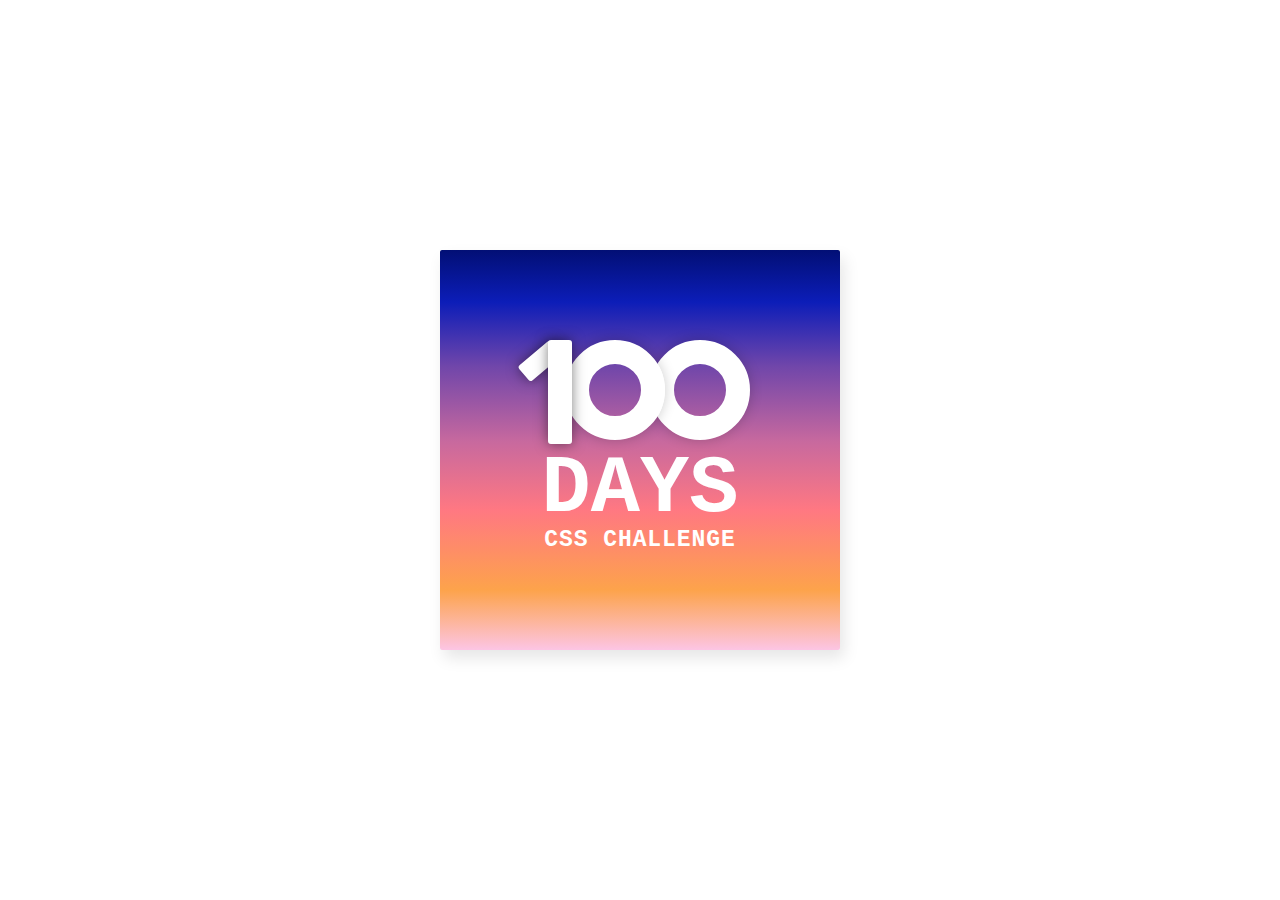
<file: 100 Days/index.html>
<!DOCTYPE html>
<html lang="en">
<head>
    <meta charset="UTF-8">
    <meta name="viewport" content="width=device-width, initial-scale=1.0">
    <title>100 days css challenge</title>
    <link rel="stylesheet" href="styles.css">
</head>
<body>
    <div class="frame">
        <div class="center">
              <div class="number">
            <div class="one-one"></div>
            <div class="one-two"></div>
            <div class="zero-one"></div>
            <div class="zero-two"></div>
          </div>
              <span class="big">Days</span>
          <span class="small">CSS Challenge</span>
        </div>
      </div>
</body>
</html>
</file>
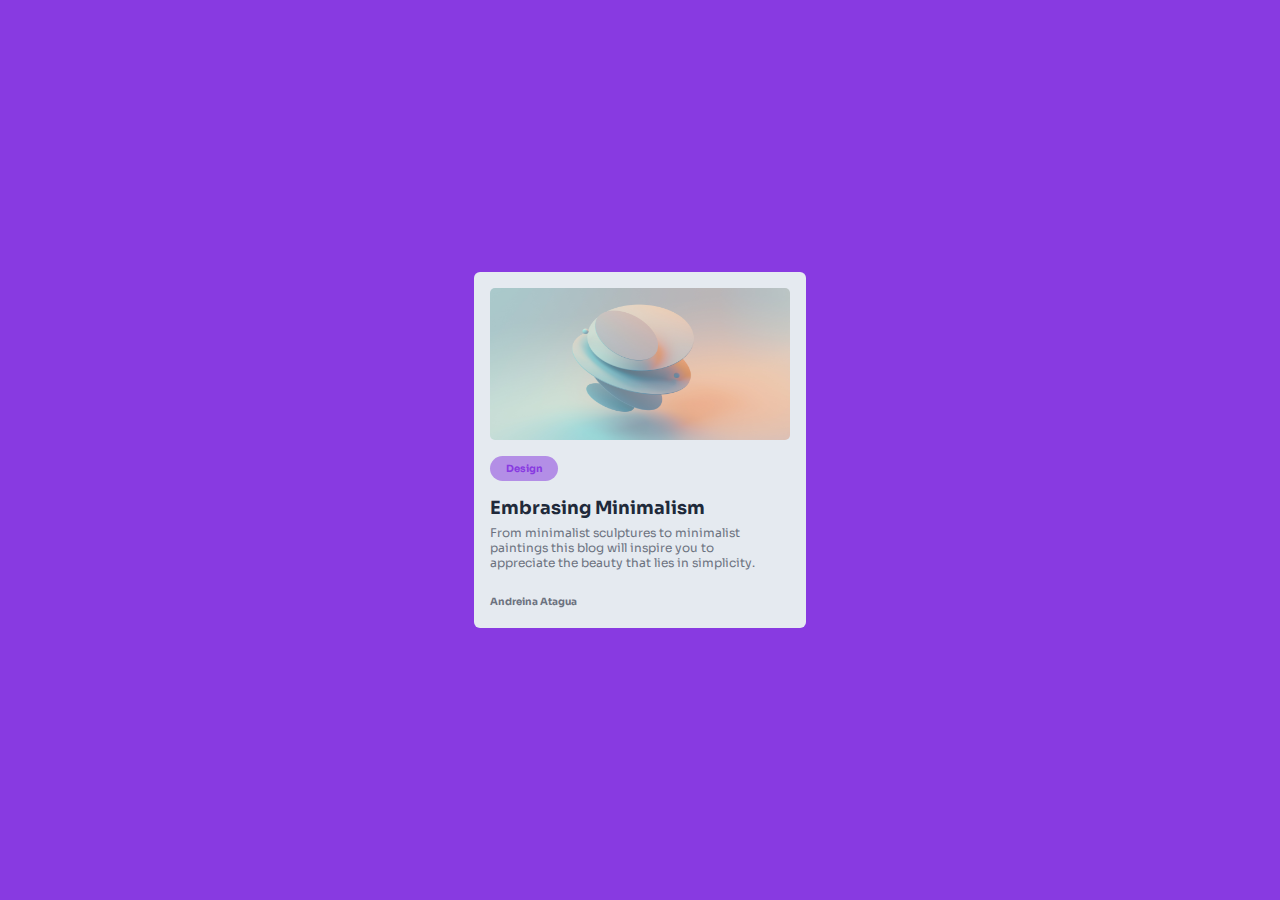
<file: minimal card/index.html>
<!DOCTYPE html>
<html lang="en">
<head>
    <meta charset="UTF-8">
    <meta http-equiv="X-UA-Compatible" content="IE=edge">
    <meta name="viewport" content="width=device-width, initial-scale=1.0">
    <title>Simple Card</title>

    <!-- ESTILOS -->
    <link rel="stylesheet" href="style.css">

    <!-- TIPOGRAFÍA -->
    <link rel="preconnect" href="https://fonts.googleapis.com">
<link rel="preconnect" href="https://fonts.gstatic.com" crossorigin>
<link href="https://fonts.googleapis.com/css2?family=Sora:wght@100..800&display=swap" rel="stylesheet">

</head>

<body>
   <div class="card">
        <!-- IMAGE -->
        <div class="image">
            <img src="sebastian-svenson-LpbyDENbQQg-unsplash.jpg" alt="abstractimg" width="300px" height="152px">
        </div>

        <!-- Design -->
        <div class="design">
            <p>Design</p>
        </div>

        <!-- TITLE -->
        <h3>Embrasing Minimalism</h3>

        <!-- DESCRIPTION -->
        <div class="description">
            <p>From minimalist sculptures to minimalist
            <br>paintings this blog will inspire you to
            <br>appreciate the beauty that lies in simplicity.
            </p>
        </div>
        

        <!-- name -->
        <h6>Andreina Atagua</h6>
   </div> 
</body>
</html>
</file>
<file: 100 Days/styles.css>
@import url(https://fonts.googleapis.com/css?family=Open+Sans:700,300);

.frame {
  position: absolute;
  top: 50%;
  left: 50%;
  width: 400px;
  height: 400px;
  margin-top: -200px;
  margin-left: -200px;
  border-radius: 2px;
	box-shadow: 4px 8px 16px 0 rgba(0,0,0,0.1);
	overflow: hidden;
  background-image: linear-gradient(to top, #fcc5e4 0%, #fda34b 15%, #ff7882 35%, #c8699e 52%, #7046aa 71%, #0c1db8 87%, #020f75 100%);
	font-family: 'Open Sans', Helvetica, sans-serif;
	-webkit-font-smoothing: antialiased;
	-moz-osx-font-smoothing: grayscale;
}

.center {
  position: absolute;
  top: 50%;
  left: 50%;
  transform: translate(-50%,-50%);
}

.number{
	position: relative;
	height: 100px;
  width: 200px;
}

.one-one{
	position: absolute;
	top: 0;
  left: -10px;
	border: 2px white solid;
	background-color: white;
	width: 16px;
	height: 38px;
	border-radius: 3px;
	transform: rotate(50deg);
	box-shadow: 0 0 13px 0 rgba(0,0,0,0.5);
	z-index: 1;
}

.one-two{
	position: absolute;
	border: 2px white solid;
	background-color: white;
	left: 8px;
	width: 20px;
	height: 100px;
	border-radius: 3px;
	box-shadow: 0 0 13px 0 rgba(0,0,0,0.5);
	z-index: 2;
}

.zero-one, .zero-two{
	position: absolute;
	left: 25px;
	box-sizing: border-box;
	height: 100px;
  width: 100px;
	border: 24px solid white;
  border-radius: 50%;
  box-shadow: 0 0 13px 0 rgba(0,0,0,0.2);
	z-index: 1;
}

.zero-two{
	z-index: 0;
  left: 110px;
}

.big{
	position: relative;
	font-family: 'Courier New', 'Courier', sans-serif;
	color: White;
	text-align: center;
  display: block;
  font-size: 82px;
  line-height: 60px;
  text-transform: uppercase;
  font-weight: 700;
  margin-top: 20px;
}

.small {
	font-family: 'Courier New', 'Courier', sans-serif;
  position: relative;
  display: block; 
	text-align: center;
	color: white;
  font-size: 23px;
  line-height: 40px;
  text-transform: uppercase;
  font-weight: 700;
  letter-spacing: .04em;
}
</file>
<file: minimal card/style.css>
/* COLORS ROOT */
:root{
    --color1: #883AE1;
    --colo2: #E6D6FC;
    --color3: #E5EAF0;
    --color4: #FFFFFF;
    --color6: #20293A;
    --color7: #6C727F;
}

*{
    margin: 0;
    padding: 0;
    box-sizing: border-box;
}

body{
    position: absolute;
    top: 50%;
    left: 50%;
    transform: translate(-50%, -50%);
    display: flex;
    justify-content: center;
    align-items: center;
    background-color: #883AE1;
}

.card{
    background-color: var(--color3);
    border-radius: 6px;
    position: relative;
    width: auto;
    height: auto;
    color: var(--color3);
    padding: 16px;
}

.image{
    display: flex;
    justify-content: center;
    align-items: center;
}

img{
    border-radius: 5px;
}

.design{
    position: relative;
    background-color: #924fdf97;
    width: 68px;
    border-radius: 100px;
    margin: 16px 0px;
}

.design p{
    color: var(--color1);
    font-family: "Sora", sans-serif;
    font-size: 10px;
    font-weight: bold;
    padding: 6px 16px;
}

h3{
    color: var(--color6);
    font-family: "Sora", sans-serif;
    font-size: 18px;   
}

.description p{
    color: var(--color7);
    font-family: "Sora", sans-serif;
    font-size: 12px;
    margin: 6px 0 20px;
}

h6{
    color: var(--color7);
    font-family: "Sora", sans-serif;
    font-size: 10px;
    margin: 25px 0 4px;
}
</file>
